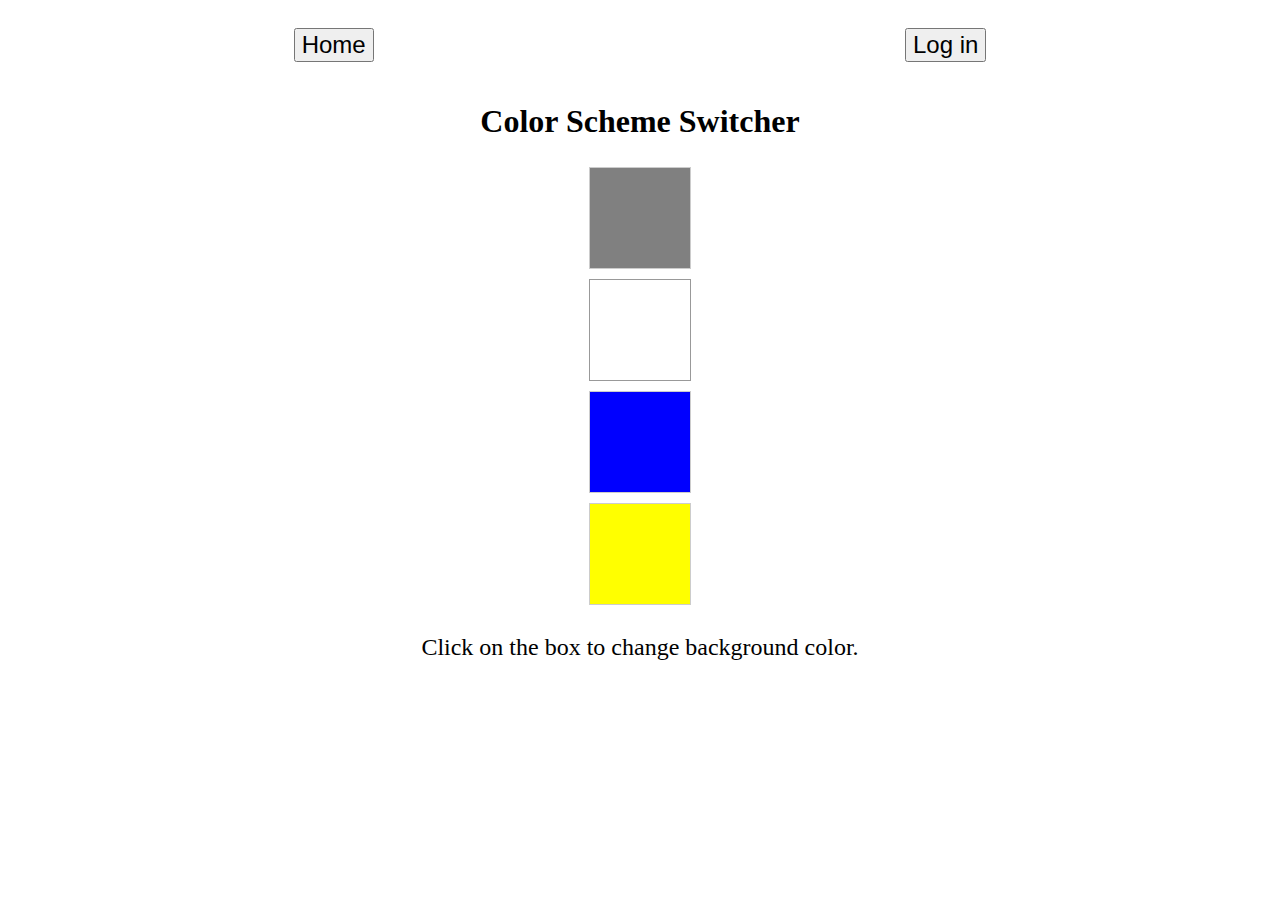
<file: 07_projects/index.html>
<!DOCTYPE html>
<html lang="en">
<head>
    <meta charset="UTF-8">
    <meta name="viewport" content="width=device-width, initial-scale=1.0">
    <link rel="stylesheet" href="style.css">
    <title>Project 1</title>
</head>
<body>
    <nav class="navbar">
        <button class="btn">Home
        </button>
        <button class="btn">Log in</button>
    </nav>
    <div class="canvas">

        <h1>Color Scheme Switcher</h1>
        <span class="button" id="grey"></span>
        <span class="button" id="white"></span>
        <span class="button" id="blue"></span>
        <span class="button" id="yellow"></span>
        <p class="btn">Click on the box to change background color.</p>
    </div>
</body>
<script src="script.js"></script>
</html>
</file>
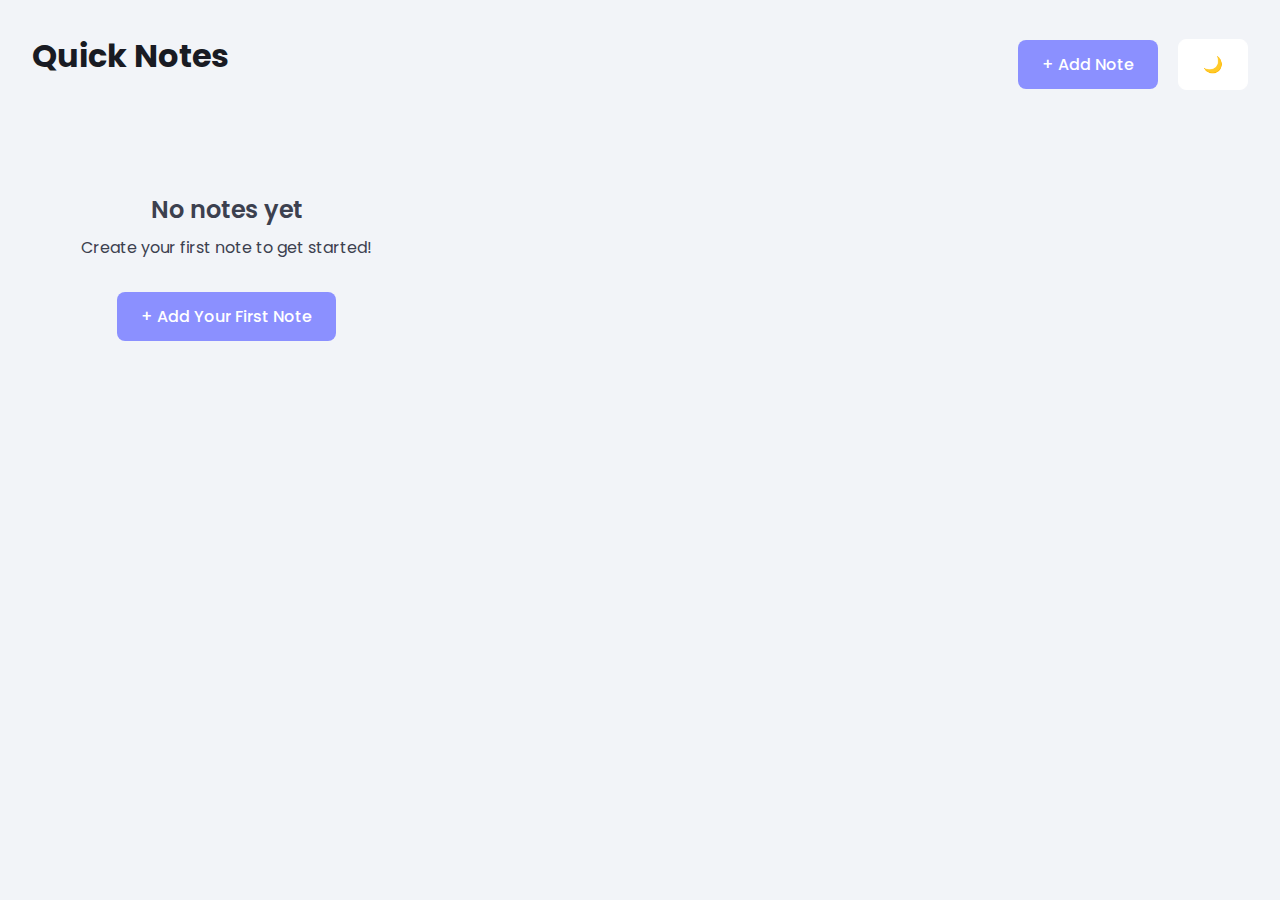
<file: 07_projects/note-talking-app/index.html>
<!DOCTYPE html>
<html lang="en">
<head>
  <meta charset="UTF-8">
  <meta name="viewport" content="width=device-width, initial-scale=1.0">
  <title>Quick Notes</title>
  <link rel="stylesheet" href="style.css">
  <script src="script.js" defer></script>
</head>
<body>

  <header>
    <h1>Quick Notes</h1>
    <div>
      <button class="add-note-btn" onclick="openNoteDialog()">+ Add Note</button>
      <button id="themeToggleBtn" class="theme-toggle-btn">🌙</button>
    </div>
  </header>

  <main id="notesContainer" class="notes-grid">

  </main>

  <dialog id="noteDialog">
    <div class="dialog-content">
      <div class="dialog-header">
        <h2 class="dialog-title" id="dialogTitle">Add New Note</h2>
        <button class="close-btn" onclick="closeNoteDialog()">x</button>
      </div>

      <form id="noteForm">
        <div class="form-group">
          <label for="noteTitle" class="form-label">Title</label>
          <input type="text" id="noteTitle" class="form-input" placeholder="Enter note title..." required>
        </div>
        
        <div class="form-group">
          <label for="noteContent" class="form-label">Content</label>
          <textarea id="noteContent" class="form-textarea" placeholder="Write your note here..." required></textarea>
        </div>

        <div class="dialog-actions">
          <button type="button" class="cancel-btn" onclick="closeNoteDialog()">Cancel</button>
          <button type="submit" class="save-btn">Save Note</button>
        </div>
      </form>
    </div>
  </dialog>
</body>
</html>
</file>
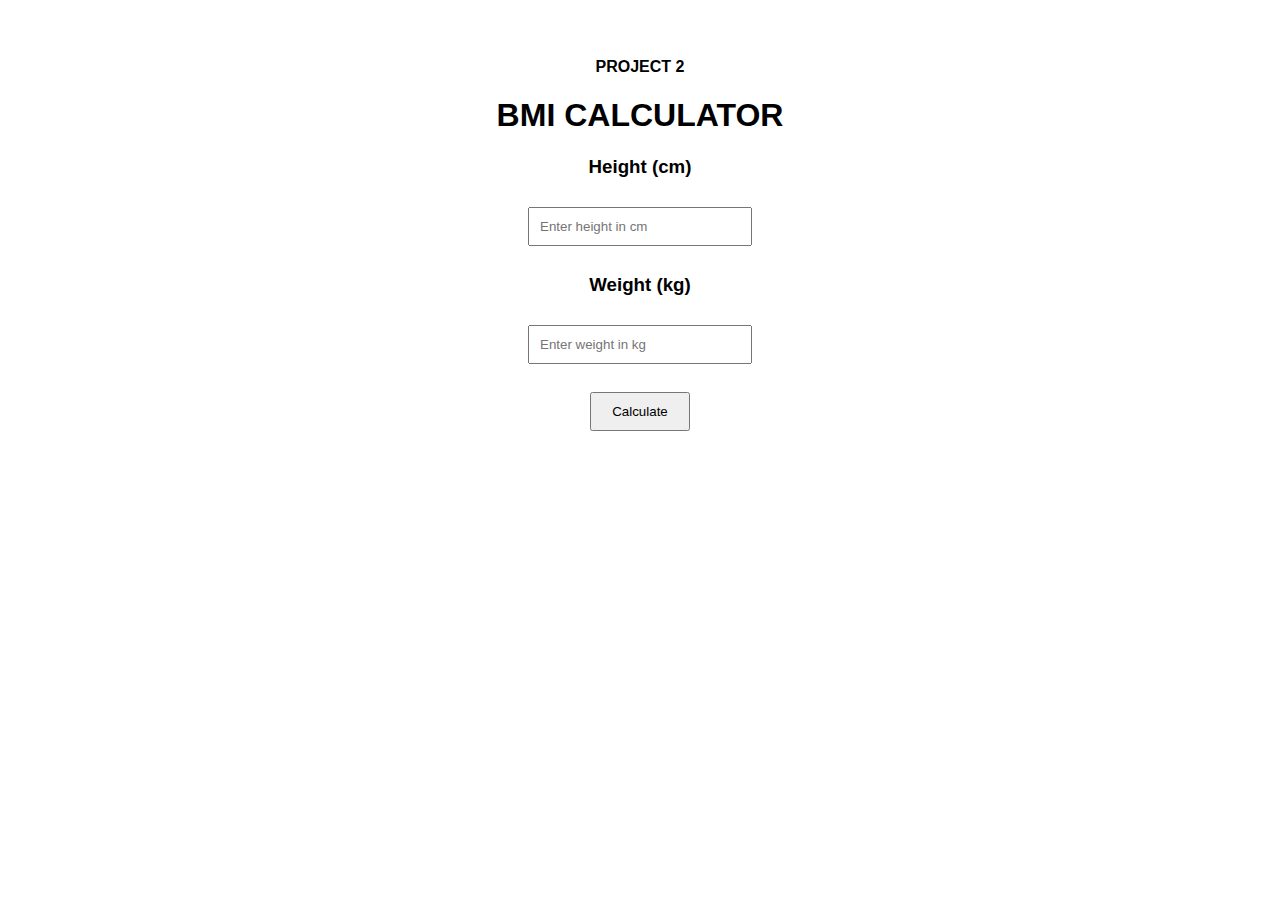
<file: 07_projects/project1/index.html>
<!DOCTYPE html>
<html lang="en">
<head>
  <meta charset="UTF-8" />
  <meta name="viewport" content="width=device-width, initial-scale=1.0"/>
  <title>Project 2 - BMI Calculator</title>
  <style>
    body {
      font-family: Arial, sans-serif;
      text-align: center;
      padding: 50px;
    }
    input {
      padding: 10px;
      margin: 10px;
      width: 200px;
    }
    .btn {
      padding: 10px 20px;
      cursor: pointer;
    }
    #results {
      margin-top: 20px;
      font-weight: bold;
    }
  </style>
</head>
<body>

  <nav><strong>PROJECT 2</strong></nav>
  <h1>BMI CALCULATOR</h1>

  <form id="bmi-form">
    <h3>Height (cm)</h3>
    <input type="number" id="height" placeholder="Enter height in cm" required />

    <h3>Weight (kg)</h3>
    <input type="number" id="weight" placeholder="Enter weight in kg" required />

    <br><br>
    <button type="submit" class="btn">Calculate</button>
    <div id="results"></div>
  </form>

  <script src="script.js"></script>
  </body>
</html>
</file>
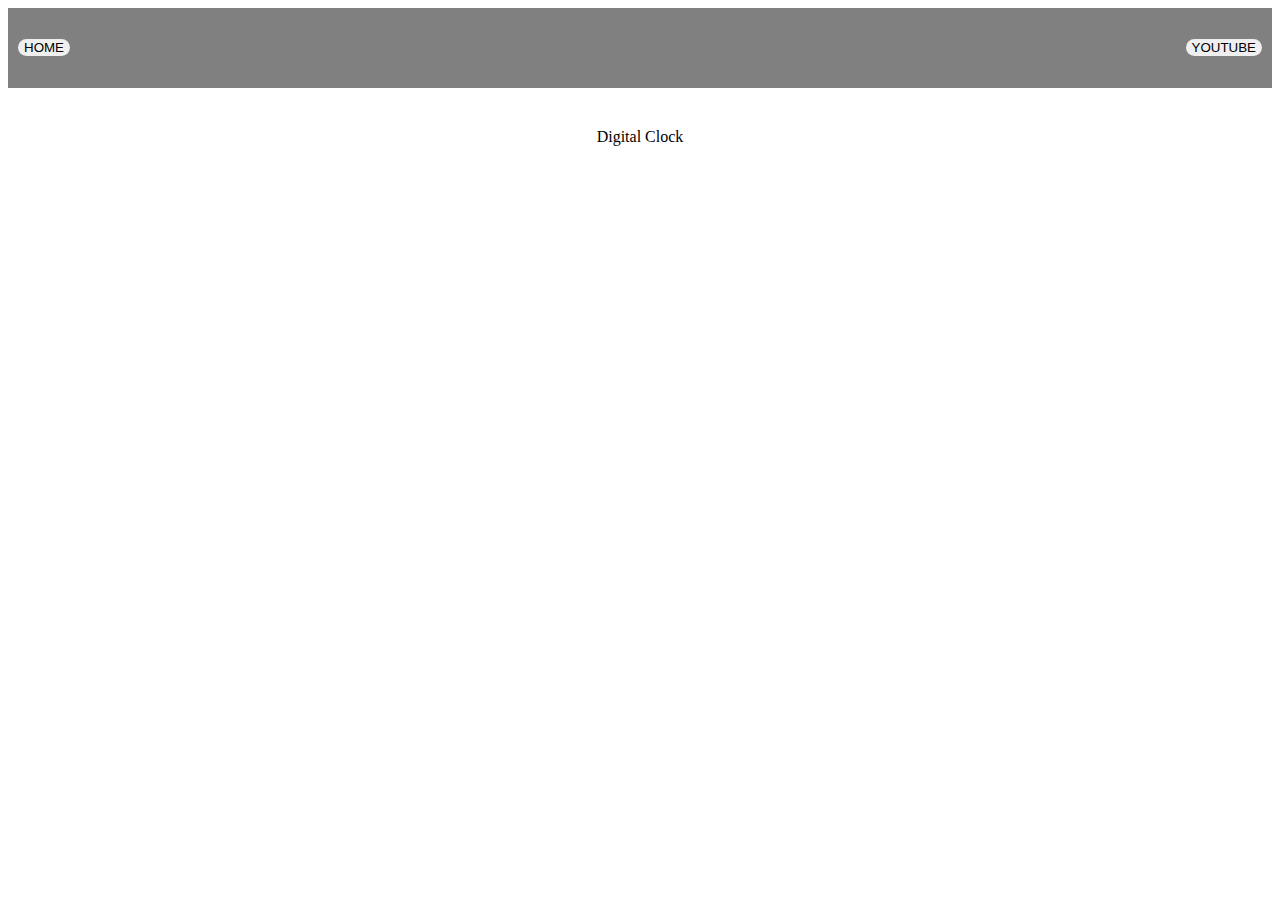
<file: 07_projects/project3/index.html>
<!DOCTYPE html>
<html lang="en">
<head>
    <meta charset="UTF-8">
    <meta name="viewport" content="width=device-width, initial-scale=1.0">
    <title>Document</title>
</head>
<style>
    .navbar{
        background-color: grey;
        display: flex;
        justify-content: space-between;
        align-items: center;
        padding: 10px;
    }
    #btn{
        display:flex;
        border:transparent;
        border-radius: 20px;
        outline: none;
        gap: 5px;
    }
    .center{
        display: flex;
        flex-direction: column;
        justify-content: center;
        align-items: center;
        padding: 40px;
    }
    #clock{
        background-color: orange;
    }
</style>
<body>
    <nav class="navbar">
        <h1><button id="btn">HOME</button></h1>
        <h1><button id="btn">YOUTUBE</button></h1>
    </nav>
    <div class="center">
       <div id = "banner"><span> Digital Clock </span></div>
        <div id="clock"></div>
    </div>
    
</body>
<script src="script.js"></script>
</html>
</file>
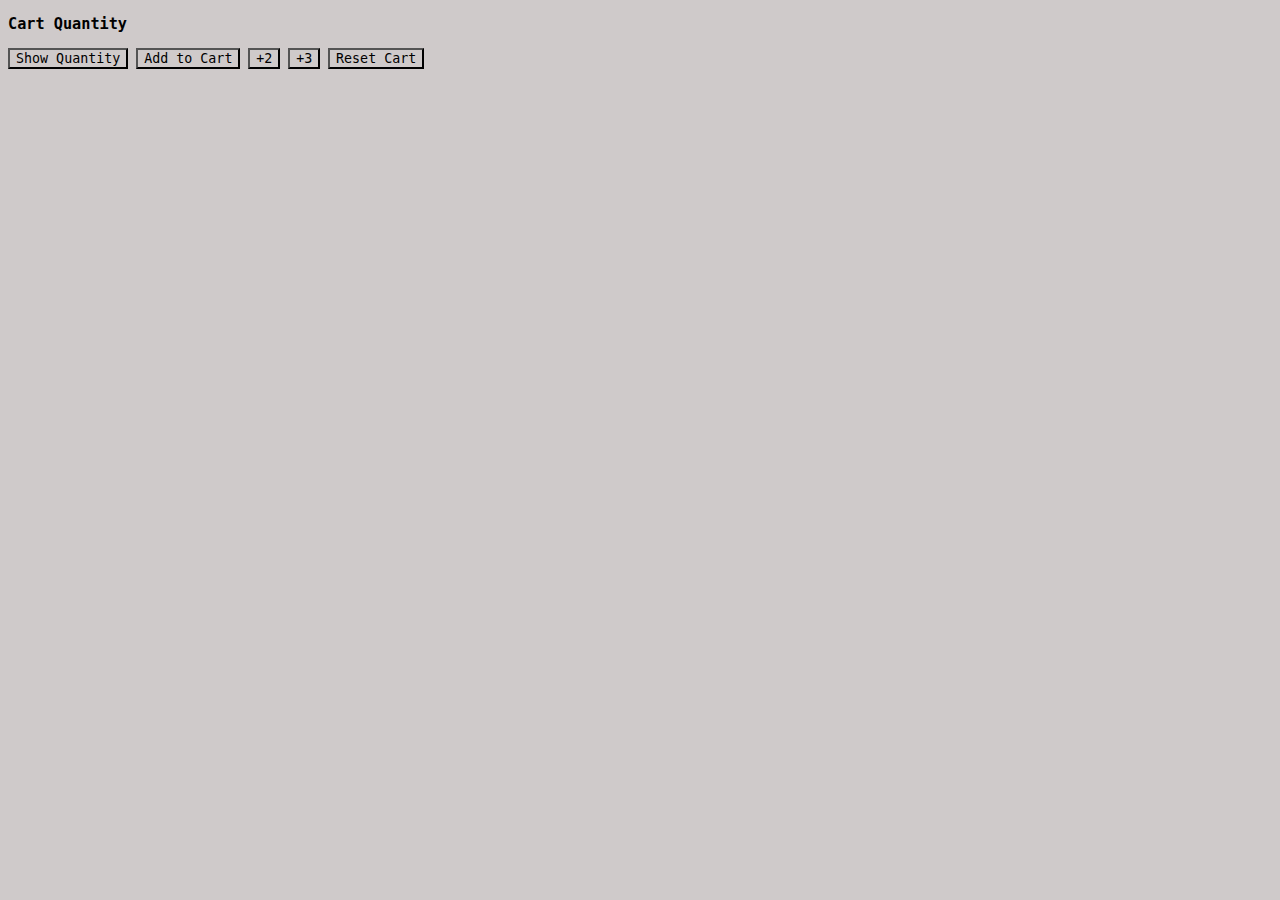
<file: 08 extra lectures /Cart/index.html>
<!DOCTYPE html>
<html lang="en">
<head>
    <meta charset="UTF-8">
    <meta name="viewport" content="width=device-width, initial-scale=1.0">
    <link rel="stylesheet" href="styles.css">
    <title>Javascript</title>
</head>
<body>
    <h3>Cart Quantity</h3>
    <button onclick="
    console.log(`Cart quantity : ${cartQuantity}`);">Show Quantity</button>
    <button onclick="
        cartQuantity = cartQuantity + 1;
        console.log(`Cart quantity : ${cartQuantity}`);
        
    ">Add to Cart</button>


    <button onclick="
    cartQuantity = cartQuantity + 2;
    console.log(`Cart quantity : ${cartQuantity}`);
    
    ">+2</button>
    <button onclick="
    cartQuantity = cartQuantity + 3;
    console.log(`Cart quantity : ${cartQuantity}`);">+3</button>
    <button onclick="
    cartQuantity = 0;
    console.log('Cart resetted');
    
    console.log(`Cart quantity: ${cartQuantity}`);">Reset Cart</button>
    
</body>
<script src="script.js"></script>
</html>
</file>
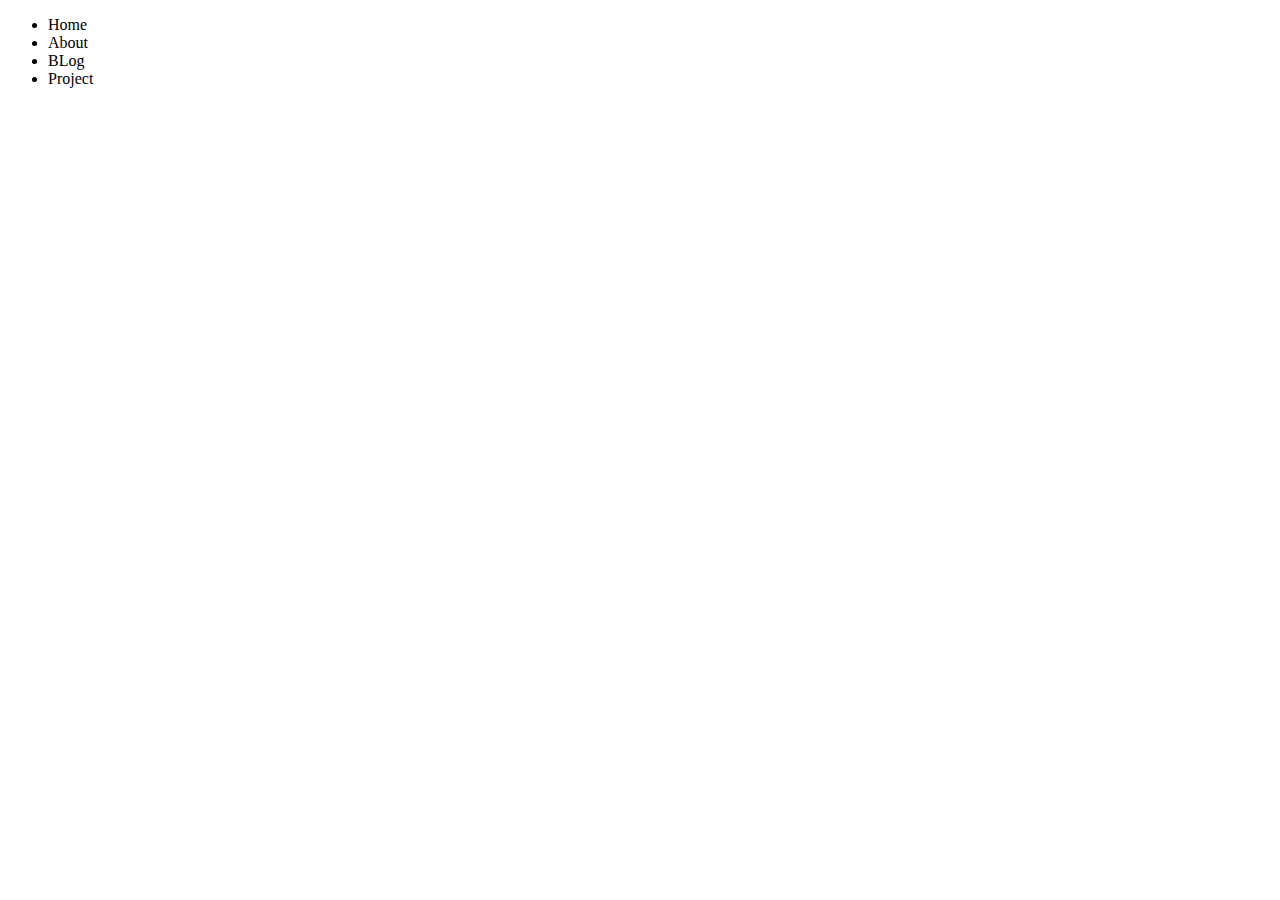
<file: greatstack practise javascript/01-dom/index.html>
<!DOCTYPE html>
<html lang="en">

<head>
    <meta charset="UTF-8">
    <meta name="viewport" content="width=device-width, initial-scale=1.0">
    <title>CodewithHaru</title>
</head>

<body>
        <!-- example 1 -->
    <!-- <div class="title">  the empty space between the div and paragraph is considered as a text node 
        <p>Welcome to Javascript Course 1</p>
        <p class="second">Welcome to Javascript Course 2</p>
        <p>Welcome to Javascript Course 3</p>
        <p>Welcome to Javascript Course 4</p>
    </div> -->


    <!-- example 2  -->
    <ul id="menu">
        <li>Home</li>
        <li>About </li>
        <li>BLog</li>
        <li>Project</li>
    </ul>

    <script>

        // firstChild -- childNodes -- next and previous Siblings -- createElement and appendChild

        // let parent = document.querySelector(".title")
        // // console.log(parent.firstElementChild);
        // // console.log(parent.childNodes);
        // let second = document.querySelector(".second")
        // // console.log(second.nextElementSibling); // previous and next sibling
        // let div = document.createElement("div") // created the element using createElement
        // div.innerHTML = "<p>Hello World</p>"; //created a paragraph inside the div created
        // div.id = "title" // to give id to the div created 
        // div.className = "title" // to add class to the div 
        // // document.body.appendChild(div); //to add div in the web page
        // // console.log(div); 



        //INNERHTML - TEXTCONTENT - APPENDCHILD

        // let menu = document.getElementById("menu");
        // let list = document.createElement("li")
        // list.innerHTML = "Contact";
        // menu.appendChild(list);
        // console.log(menu.textContent); //only display the text inside the html tag ( it displays all the textContent even if hidden)
        // console.log(menu.innerText); // innerText will only display visible text because it follows the CSS 
        // menu.textContent = "Hello";
        // menu.innerHTML = "<h1>Hello</h1>";  // accept html tag and add the text on webpage following the html tag 
        // menu.textContent =  "<h1>Hello</h1>"; // will not accept the html and tag and display as it is with the tags 
    
        
        //AFTER METHOD  -- insertAdjacentHTML -- append -- prepend -- after -- before

        // let menu = document.getElementById("menu");
        // menu.after(node)
        // parent.append(Node or String ) // append will accept multiple nodes and accept string also 
        // parent.prepend(newNodes)
        // parent.insertAdjacentHTML ( positionName, text);
        // menu.insertAdjacentHTML("afterbegin","<li>Contact</li>")


        //REPLACE CHILD METHOD -- cloneNode

        // parentNode.replaceChild(newChild, oldChild)
        // let newnode = menu.cloneNode(true); // by default it is false it will only clone the ul here and if true it will clone everything inside including li 
        // console.log(newnode);
        

        //REMOVE CHILD method

        // let menu = document.getElementById("menu");
        // menu.removeChild(menu.firstElementChild) // remove the last child in our case its project 


        // INSERT BEFORE METHOD 

        // let menu = document.getElementById("menu");
        // menu.insertBefore(newNode, menu.firstChild) // to insert befor a node 

</script>
</body>

</html>
</file>
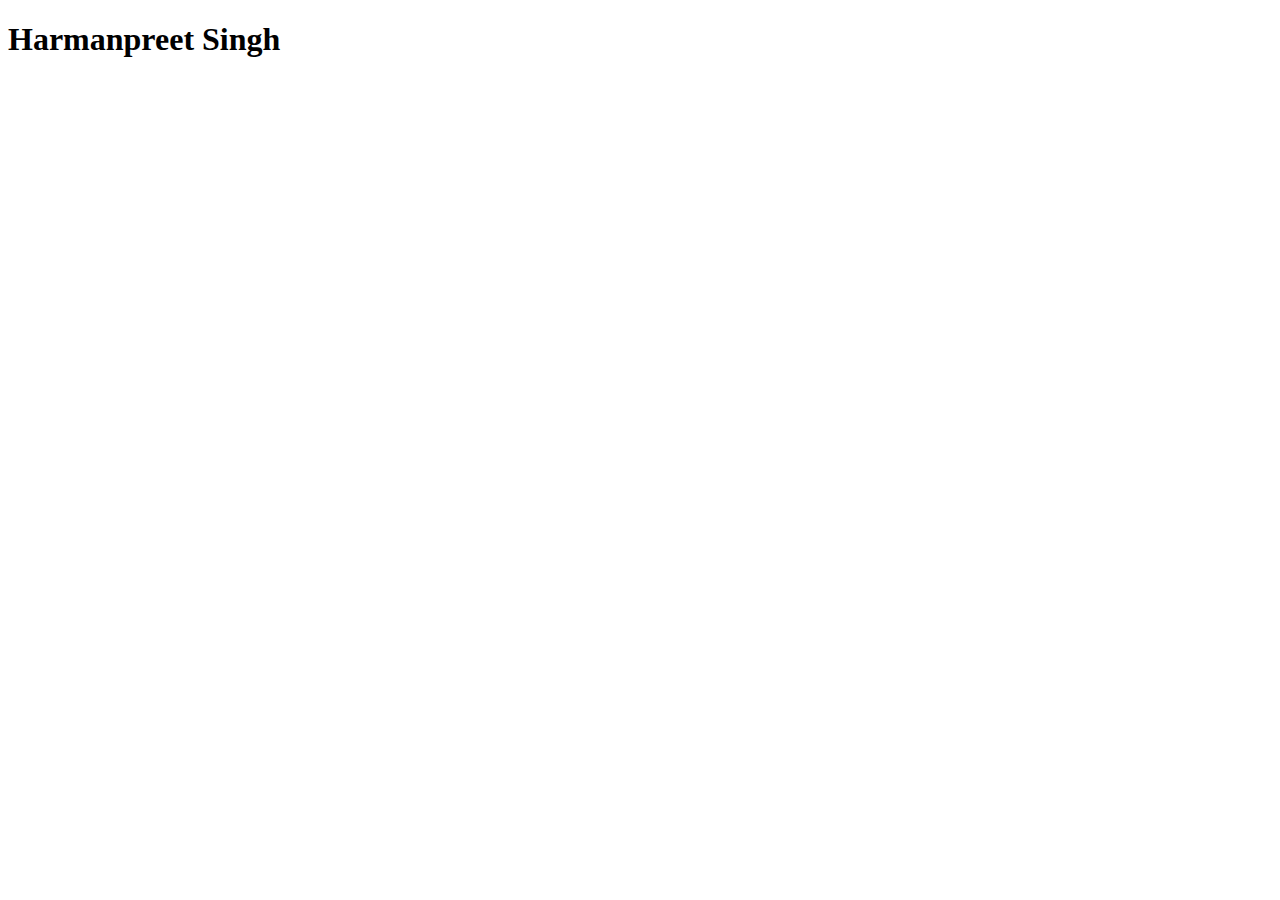
<file: greatstack practise javascript/04-class-name-property/index.html>
<!DOCTYPE html>
<html lang="en">
<head>
    <meta charset="UTF-8">
    <meta name="viewport" content="width=device-width, initial-scale=1.0">
    <title>CodeWithHaru</title>
</head>
<body>
        <h1 id="title" class="main message">Harmanpreet Singh</h1>
</body>
<script>

    let title = document.getElementById("title");
    // title.className = "new" // overwrite because it is not concatenated
    // title.className +=  " new" // after concatenation
    // title.classList.add("new","class") // we can add multiple classes using classList
    // title.classList.remove("class"); // to remove any class , multiple classes also 
    // title.classList.replace("existing", "new") // we can replace any current class with a new class , in this syntax
    // console.log(title.classList);
    // console.log(title.classList.toggle("main")) // toggle will add new class if not present and remove the class if present 
    console.log(title.classList.contains("main")); // return true or false if the class is present or not 
    

</script>
</html>
</file>
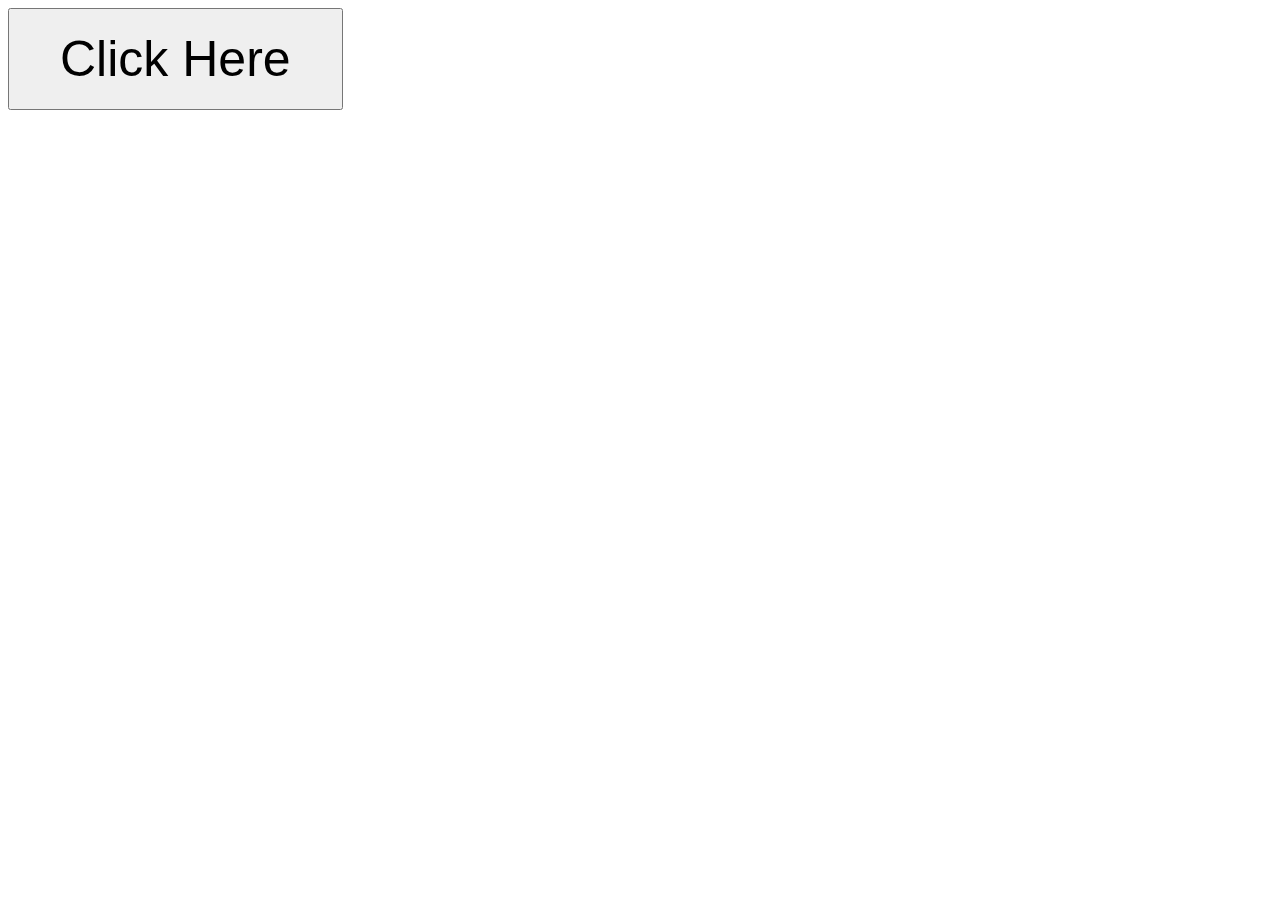
<file: greatstack practise javascript/05-Events/index.html>
<!DOCTYPE html>
<html lang="en">
<head>
    <title>CodeWithHaru</title>
    <style>
        button{
            padding: 20px 50px;
            font-size: 50px;
        }
    </style>
</head>
<body>

    <!-- Event bubbling is when the event starts from the most specific element and flows towards the least specific element , in our case it is from the button to the div then to the body then head and then the document
     
    -------------------------------------------

    When it is vice versa that is from least to the specific then it is known as Event Capturing -->

    <div id="container">
        <button id="btn"> Click Here </button> 
        <!-- this keyword inside the event handler refers to the target element -->
    </div>
</body>

<script>

    // function displayMsg() {
    //     console.log("Button Clicked");
        
    // }

    let btn = document.getElementById("btn")
    // console.log(btn); 
    // btn.onclick = function(){
    //     console.log('Button Clicked');
        
    // }
    // btn.onclick = null;

    // addEventListener(event, function) syntax for addEventListener

    // btn.addEventListener("click", function(){
    //     console.log("hello from scriptJS");
        
    // })

    function displayMsg () {
        console.log('Button Clicked!');
        
    }

    btn.addEventListener("click",displayMsg) 
    //named external function is passed

    btn.removeEventListener("click", displayMsg) // to remove the event listener

</script>

</html>



<!-- click -> event handler -> onClick -->

<!-- mousemove event - event fires repeatedly when you move the mouse cursor around the element
mouse down event -  when you press mouse button on the element it fires the event
mouseup event - when the mouse button is released from the element it fires the event
mouseoever event -  mouse cursor move from outside to inside of the boundary of the element it occurs
mouseout - mouse cursor is over an element and 


keydown
keyup
keypress


scroll
-->
</file>
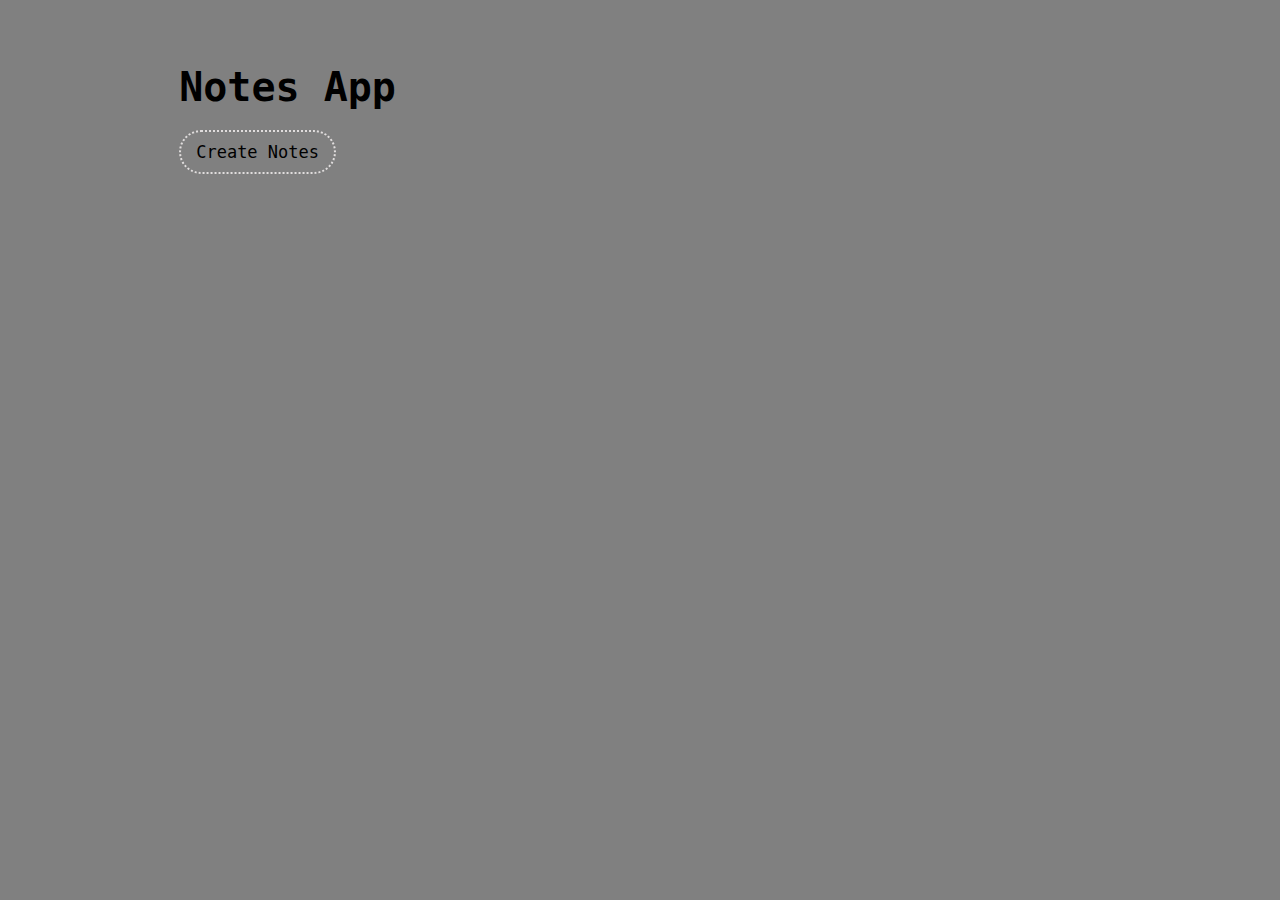
<file: greatstack practise javascript/06-basic-notes-app/index.html>
<!DOCTYPE html>
<html lang="en">

<head>
    <meta charset="UTF-8">
    <meta name="viewport" content="width=device-width, initial-scale=1.0">
    <link rel="stylesheet" href="styles.css">
    <title>Notes App</title>
</head>
<body>
    <div class="container">
    <h1>Notes App</h1>
    <button class="btn">Create Notes</button>
    <div class="notes-container">
        <!-- <p contenteditable="true" class="input-box">
            <img src="delete.png" alt="">
        </p> -->
    </div>
    </div>

    <script src="script.js"></script>
</body>

</html>
</file>
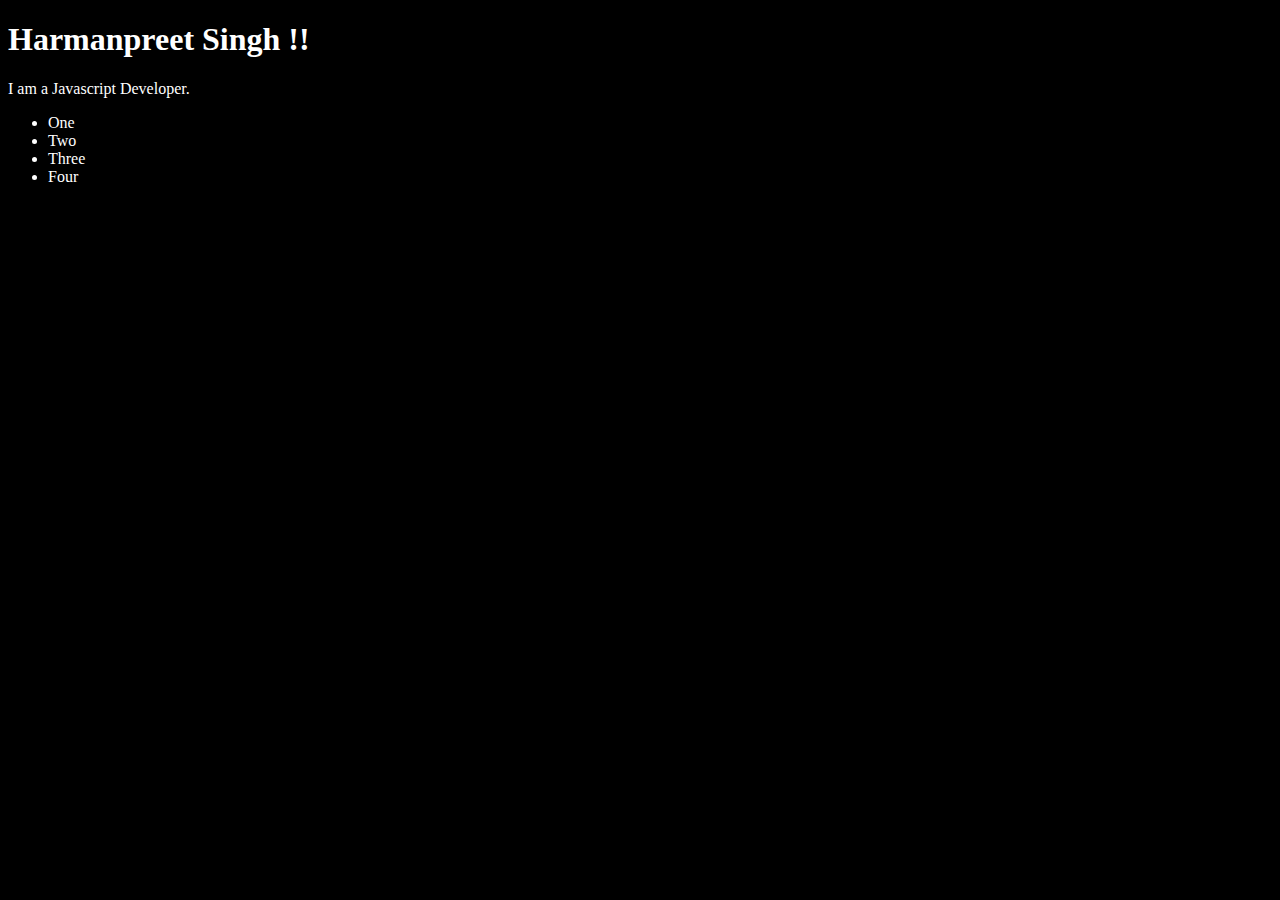
<file: 06_dom/one.html>
<!DOCTYPE html>
<html lang="en">
<head>
    <meta charset="UTF-8">
    <title className ="Title">DOM Learning</title>
    <style>
        .bg-black{
            background-color: black;
            color: white;
        }
    </style>
</head>
<body class="bg-black">
    <div className = "Heading">
        <h1 id="title"> Harmanpreet Singh !! <span style="display:none">Test Text</span></h1>
        <p>I am a Javascript Developer.</p>

        <ul>
            <li class="listItem">One</li>
            <li class="listItem">Two</li>
            <li class="listItem">Three</li>
            <li class="listItem">Four</li>
        </ul>
    </div>
    
</body>
</html>
</file>
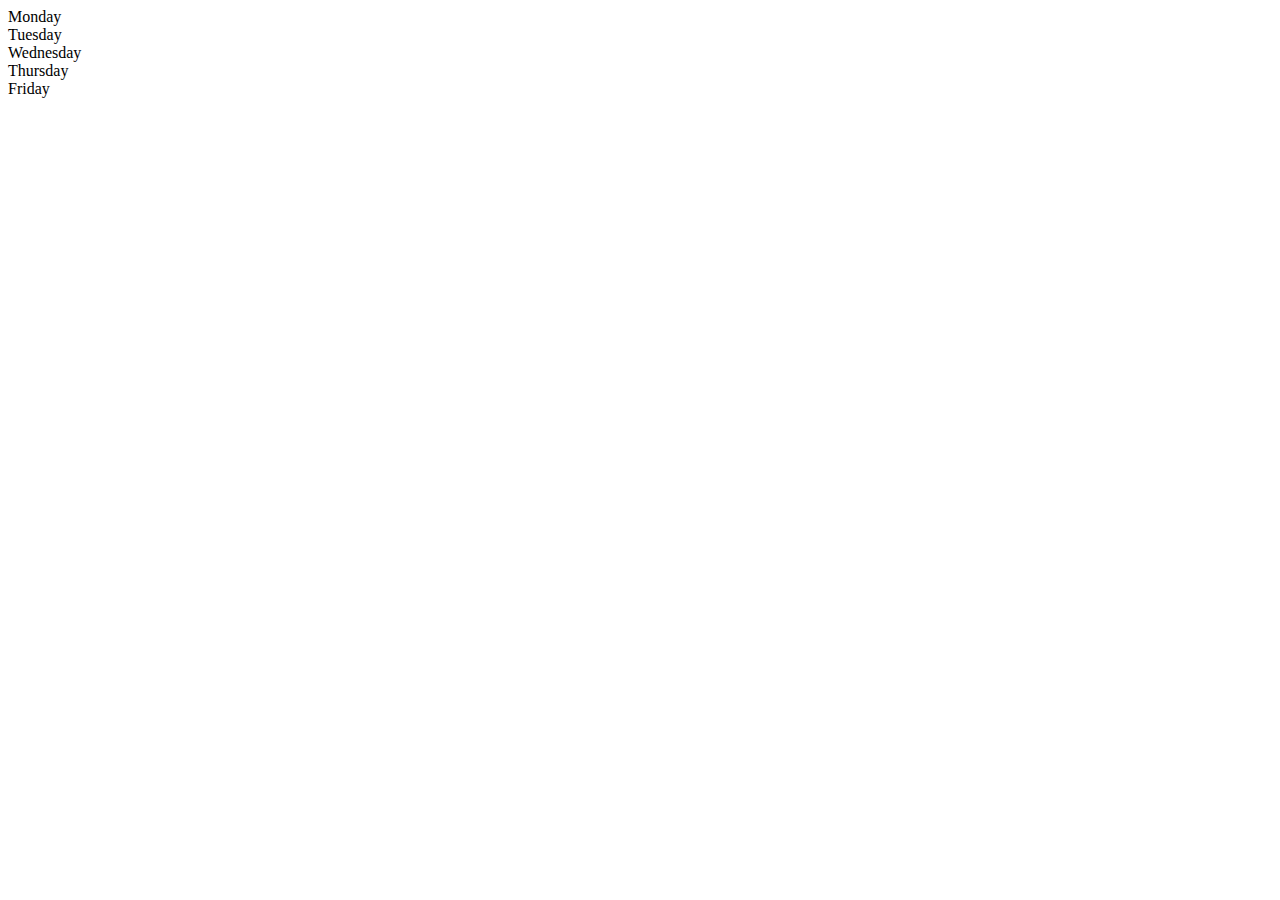
<file: 06_dom/two.html>
<!DOCTYPE html>
<html lang="en">
<head>
    <meta charset="UTF-8">
    <meta name="viewport" content="width=device-width, initial-scale=1.0">
    <title>DOM Manipulation</title>
</head>
<body>
    <div class="parent">
    <div class="day">Monday</div>
    <div class="day">Tuesday</div>
    <div class="day">Wednesday</div>
    <div class="day">Thursday</div>
    <div class="day">Friday</div>
    </div>
    
</body>
<script>
    const children = document.querySelector(".day")
    // console.log(parent);
    // console.log(parent.children[1]);
    
    
    
</script>
</html>
</file>
<file: 07_projects/style.css>
.navbar{
    display: flex;
    justify-items: center;
    justify-content: space-around;
    align-items: center;
    padding: 20px;
}
.btn{
    text-align: center;
    font-size: x-large;
}
.canvas{
    display: flex;
    flex-direction: column;
    justify-content: center;
    align-items: center;
}
.button {
  display: inline-block;
  width: 100px;
  height: 100px;
  margin: 5px;
  border: 1px solid #ccc;
}

/* Individual colors based on ID */
#grey {
  background-color: grey;
}

#white {
  background-color: white;
  border: 1px solid #999; /* White on white may be hard to see, so add a border */
}

#blue {
  background-color: blue;
}

#yellow {
  background-color: yellow;
}
</file>
<file: 07_projects/note-talking-app/style.css>
@import url('https://fonts.googleapis.com/css2?family=Poppins:ital,wght@0,100;0,200;0,300;0,400;0,500;0,600;0,700;0,800;0,900;1,100;1,200;1,300;1,400;1,500;1,600;1,700;1,800;1,900&display=swap');

* {
  margin: 0;
  padding: 0;
  box-sizing: border-box;
}

:root {
  --brand-color: #8b90ff;
  --base-color: #f2f4f8;
  --surface-color: #fff;
  --text-color: #191b23;
  --secondary-text-color: #3c404f;
  --base-transparent-90: rgba(247, 247, 247, 0.9);
  --base-transparent-100: rgba(247, 247, 247, 1);
}

.dark-theme {
  --brand-color: #8b90ff;
  --base-color: #1e1f26;
  --surface-color: #2c2f38;
  --text-color: #f0f0f0;
  --secondary-text-color: #b0b3c0;
  --base-transparent-90: rgba(30, 31, 38, 0.9);
  --base-transparent-100: rgba(30, 31, 38, 1);
}

body {
  font-family: Poppins, sans-serif;
  margin: 2rem;
  background: var(--base-color);
  color: var(--text-color);
}

h1 {
  margin-bottom: 1rem;
}

button, input, textarea {
  font: inherit;
}

header {
  display: flex;
  justify-content: space-between;
  align-items: center;
  margin-bottom: 2rem;
}

.add-note-btn {
  background: var(--brand-color);
  color: white;
  border: none;
  padding: 0.75rem 1.5rem;
  border-radius: 0.5rem;
  cursor: pointer;
  font-weight: 500;
  transition: all 0.2s ease;
}

.add-note-btn:hover {
  background: #7a7fff;
}

.theme-toggle-btn {
  background: var(--surface-color);
  color: var(--text-color);
  border: 1px solid var(--surface-color);
  padding: 0.75rem 1.5rem;
  border-radius: 0.5rem;
  cursor: pointer;
  font-weight: 500;
  transition: all 0.2s ease;
  margin-left: 1rem;
}

.theme-toggle-btn:hover {
  background: var(--brand-color);
  color: white;
}


.notes-grid {
  display: grid;
  grid-template-columns: repeat(auto-fill, minmax(300px, 1fr));
  gap: 1.5rem;
}

.note-card {
  background: var(--surface-color);
  border-radius: 0.75rem;
  padding: 1.5rem;
  border: 1px solid var(--surface-color);
  transition: all 0.2s ease;
  position: relative;
}

.note-card:hover {
  transform: scale(1.02);
  box-shadow: 0 2px 15px rgba(0, 0, 0, 0.05);
}

.note-title {
  font-size: 1.25rem;
  font-weight: 600;
  margin-bottom: 0.75rem;
  color: var(--text-color);
  word-wrap: break-word;
}

.note-content {
  color: var(--secondary-text-color);
  line-height: 1.6;
  margin-bottom: 1rem;
  word-wrap: break-word;
  white-space: pre-wrap;
}

.note-actions {
  position: absolute;
  top: 1rem;
  right: 1rem;
  display: flex;
  gap: 0.5rem;
  opacity: 0;
  visibility: hidden;
  transition: all 0.2s ease;
}

.note-card:hover .note-actions {
  opacity: 1;
  visibility: visible;
}

.edit-btn, .delete-btn {
  width: 32px;
  height: 32px;
  border: none;
  border-radius: 0.375rem;
  cursor: pointer;
  display: flex;
  align-items: center;
  justify-content: center;
  transition: all 0.2s ease;
  backdrop-filter: blur(10px);
  background: var(--base-transparent-90);
  color: var(--text-color);
  border: 1px solid var(--surface-color);
}

.edit-btn:hover {
  background: var(--base-transparent-100);
  transform: scale(1.05);
}

.delete-btn:hover {
  background: #ff5252;
  transform: scale(1.05);
  color: white;
}

dialog {
  margin: auto;
  inset: 0;
  border: none;
  border-radius: 1rem;
  padding: 0;
  background: var(--surface-color);
  color: var(--text-color);
  max-width: 500px;
  width: 90vw;
}

dialog::backdrop {
  background: rgba(0, 0, 0, 0.1);
  backdrop-filter: blur(4px);
}

.dialog-content {
  padding: 2rem;
}

.dialog-header {
  display: flex;
  justify-content: space-between;
  align-items: center;
  margin-bottom: 1.5rem;
}

.dialog-title {
  font-size: 1.5rem;
  font-weight: 600;
}

.close-btn {
  background: none;
  border: none;
  font-size: 1.5rem;
  cursor: pointer;
  color: var(--secondary-text-color);
  padding: 0.25rem;
  border-radius: 0.25rem;
  transition: background 0.2s ease;
}

.close-btn:hover {
  background: var(--surface-color);
}

.form-group {
  margin-bottom: 1.5rem;
}

.form-label {
  display: block;
  margin-bottom: 0.5rem;
  font-weight: 500;
  color: var(--text-color);
}

.form-input, .form-textarea {
  width: 100%;
  padding: 0.75rem;
  border: 2px solid var(--surface-color);
  border-radius: 0.5rem;
  font-size: 1rem;
  transition: border-color 0.2s ease;
  background: var(--base-color);
  color: var(--text-color);
}

.form-input:focus, .form-textarea:focus {
  outline: none;
  border-color: var(--brand-color);
}

.form-textarea {
  resize: vertical;
  min-height: 120px;
}

.dialog-actions {
  display: flex;
  gap: 1rem;
  justify-content: flex-end;
}

.cancel-btn, .save-btn {
  padding: 0.75rem 1.5rem;
  border: none;
  border-radius: 0.5rem;
  cursor: pointer;
  font-weight: 500;
  transition: all 0.2s ease;
}

.cancel-btn {
  background: var(--base-color);
  color: var(--text-color);
}

.save-btn {
  background: var(--brand-color);
  color: white;
}

.save-btn:hover {
  background: #7a7fff;
}

.empty-state {
  text-align: center;
  padding: 4rem 2rem;
  color: var(--secondary-text-color);
}

.empty-state h2 {
  font-size: 1.5rem;
  margin-bottom: 0.5rem;
  font-weight: 600;
}

.empty-state p {
  font-size: 1rem;
  margin-bottom: 2rem;
}
</file>
<file: 08 extra lectures /Cart/styles.css>
*{
    font-family: monospace;
    background-color: rgb(207, 202, 202);
}

.button{
    color: black;
    background-color:beige;
    padding: 10px 20px;
}
.anotherButton{
    background-color: antiquewhite;
    color: black;
    padding: 10px 20px;
}
</file>
<file: greatstack practise javascript/06-basic-notes-app/styles.css>
* {
    margin: 0;
    padding: 0;
    font-family: monospace;
    box-sizing: border-box;
    background-color: gray;
    scrollbar-width: none;
}

.container {
    width: 100%;
    min-height: screen;
    /* display: flex; */
    gap: 20px;
    padding-top: 5%;
    padding-left: 14%;
}

.container h1 {
    display: flex;
    align-items: center;
    font-size: 40px;
    font-weight: bold;
}

.container button {
    display: flex;
    align-items: center;
    padding: 10px 15px;
    font-size:17px;
    border: 2px dotted rgb(224, 221, 221);
    border-radius: 40px;
    outline: 0;
    margin: 20px 0px;
    cursor: pointer;
}

.notes-container{
    display: flex;
    gap: 40px;
    flex-wrap: wrap;
}

.input-box{
    position: relative;
    width: 100%;
    max-width: 500px;
    min-height: 200px;
    background-color: rgb(234, 232, 232);
    padding: 20px;
    margin: 20px 0;
    outline: none;
    border-radius: 5px;
}
.input-box img{
    width: 20px;
    bottom: 10px;
    right: 10px;
    background-color: transparent;
    color: black;
    position: absolute;
    cursor: pointer;
}
</file>
